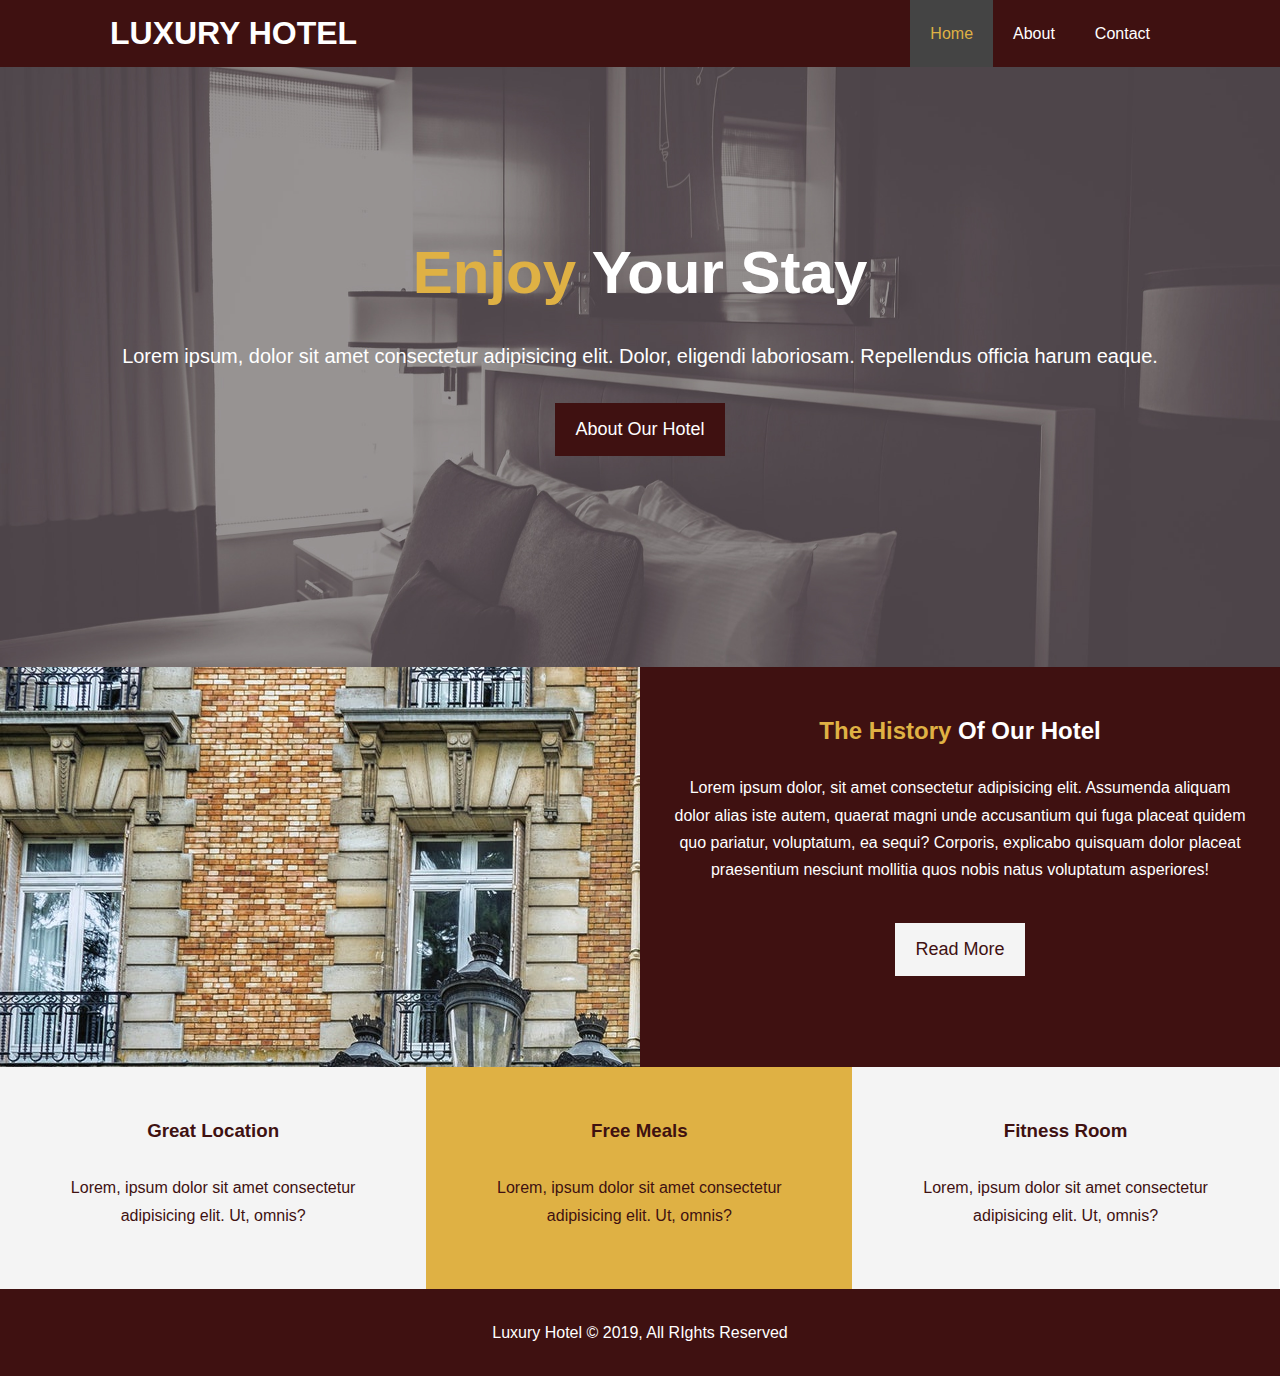
<file: index.html>
<!DOCTYPE html>
<html lang="en">
<head>
  <meta charset="UTF-8">
  <meta name="viewport" content="width=device-width, initial-scale=1.0">
  <meta http-equiv="X-UA-Compatible" content="ie=edge">
  <meta name="description" content="Welcome to the most extraordinary hotel in World">
  <meta name="keywords" content="hotel,new england hotel">
  <link rel="stylesheet" href="https://use.fontawesome.com/releases/v5.6.1/css/all.css" integrity="sha384-gfdkjb5BdAXd+lj+gudLWI+BXq4IuLW5IT+brZEZsLFm++aCMlF1V92rMkPaX4PP" crossorigin="anonymous">
  <link rel="stylesheet" href="css/style.css">
  <title>Luxury Hotel | Welcome</title>
</head>
<body>
  <header>
    <nav id="navbar">
      <div class="container">
        <h1 class="logo"><a href="index.html">LUXURY HOTEL</a></h1>
        <ul>
          <li><a class="current" href="index.html">Home</a></li>
          <li><a href="about.html">About</a></li>
          <li><a href="contact.html">Contact</a></li>
        </ul>
      </div>
    </nav>

    <div id="showcase">
      <div class="container">
        <div class="showcase-content">
          <h1><span class="text-primary">Enjoy</span> Your Stay</h1>
          <p class="lead">Lorem ipsum, dolor sit amet consectetur adipisicing elit. Dolor, eligendi laboriosam. Repellendus officia harum eaque.</p>
          <a class="btn" href="about.html">About Our Hotel</a>
        </div>
      </div>
    </div>
  </header>

  <section id="home-info" class="bg-dark">
    <div class="info-img">
      <img src="./img/photo-1.jpg" class="history-img"/>
    </div>
    <div class="info-content">
      <h2><span class="text-primary">The History</span> Of Our Hotel</h2>
      <p>
          Lorem ipsum dolor, sit amet consectetur adipisicing elit. Assumenda
          aliquam dolor alias iste autem, quaerat magni unde accusantium qui
          fuga placeat quidem quo pariatur, voluptatum, ea sequi? Corporis,
          explicabo quisquam dolor placeat praesentium nesciunt mollitia quos
          nobis natus voluptatum asperiores!
      </p>
      <a href="about.html" class="btn btn-light">Read More</a>
    </div>
  </section>

  <section id="features">
    <div class="box bg-light">
      <i class="fas fa-hotel fa-3x"></i>
      <h3>Great Location</h3>
      <p>Lorem, ipsum dolor sit amet consectetur adipisicing elit. Ut, omnis?</p>
    </div>
    <div class="box bg-primary">
        <i class="fas fa-utensils fa-3x"></i>
        <h3>Free Meals</h3>
        <p>Lorem, ipsum dolor sit amet consectetur adipisicing elit. Ut, omnis?</p>
    </div>
    <div class="box bg-light">
        <i class="fas fa-dumbbell fa-3x"></i>
        <h3>Fitness Room</h3>
        <p>Lorem, ipsum dolor sit amet consectetur adipisicing elit. Ut, omnis?</p>
    </div>
  </section>

  <div class="clr"></div>

  <footer id="main-footer1">
    <p>Luxury Hotel &copy; 2019, All RIghts Reserved</p>
  </footer>
</body>
</html>
</file>
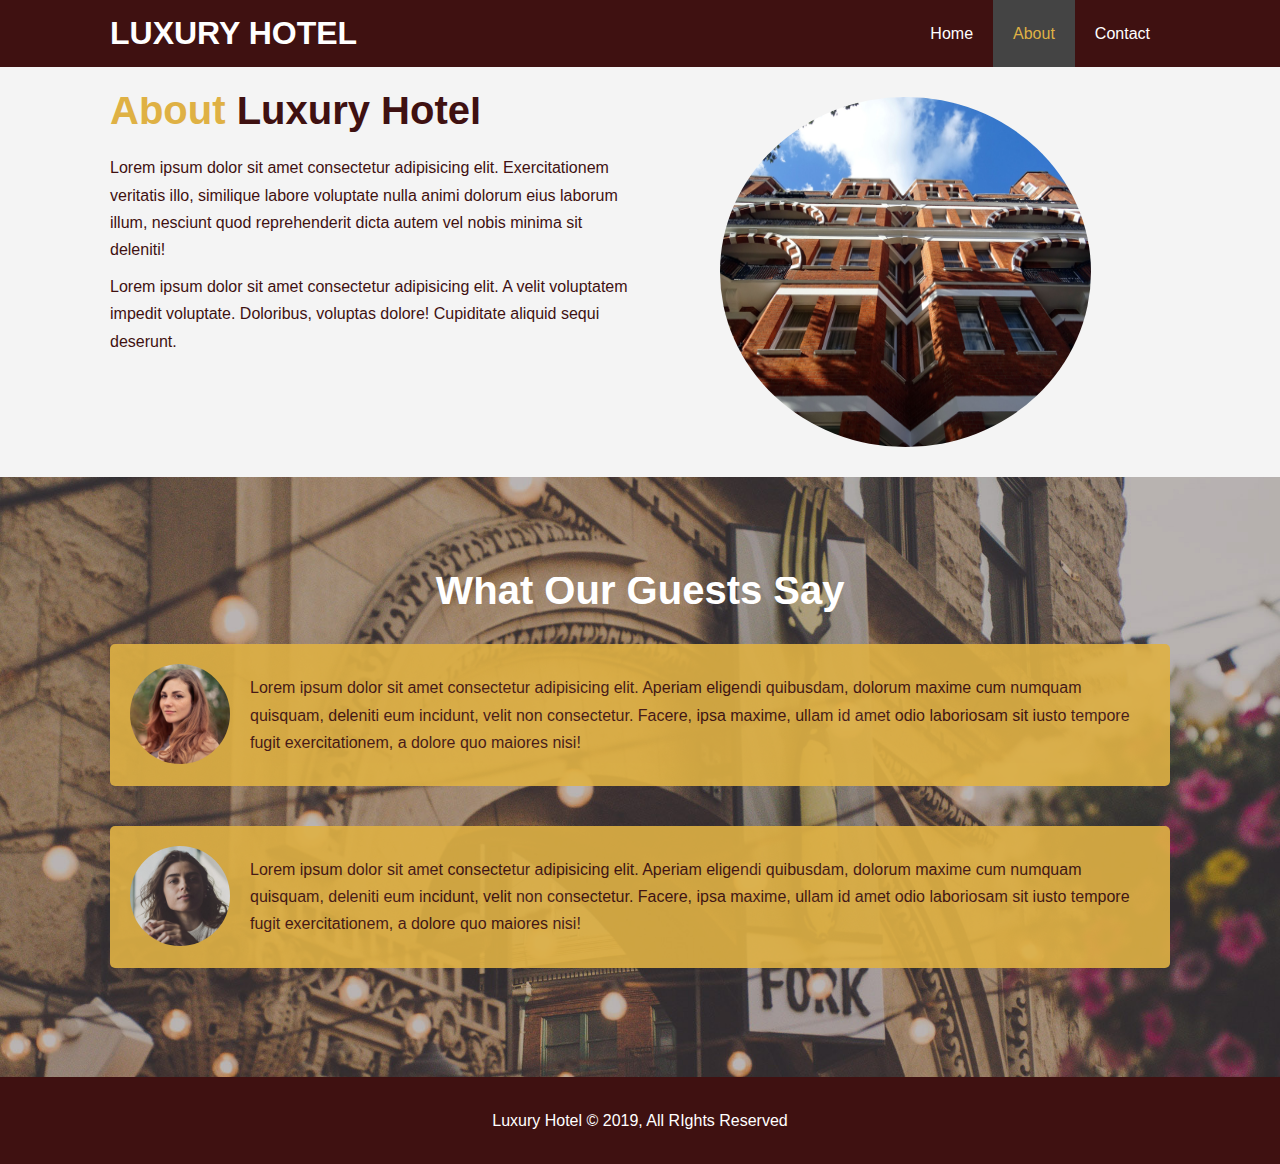
<file: about.html>
<!DOCTYPE html>
<html lang="en">
<head>
  <meta charset="UTF-8">
  <meta name="viewport" content="width=device-width, initial-scale=1.0">
  <meta http-equiv="X-UA-Compatible" content="ie=edge">
  <meta name="description" content="Welcome to the most extraordinary hotel in World">
  <meta name="keywords" content="hotel, hotel,new england hotel">
  <link rel="stylesheet" href="css/style.css">
  <title>Luxury Hotel | About</title>
</head>
<body>
  <header>
    <nav id="navbar">
      <div class="container">
        <h1 class="logo"><a href="index.html">LUXURY HOTEL</a></h1>
        <ul>
          <li><a href="index.html">Home</a></li>
          <li><a class="current" href="about.html">About</a></li>
          <li><a href="contact.html">Contact</a></li>
        </ul>
      </div>
    </nav>
  </header>

  <section id="about-info" class="bg-light py-3">
    <div class="container">
      <div class="info-left">
        <h1 class="l-heading"><span class="text-primary">About</span> Luxury Hotel</h1>
        <p>Lorem ipsum dolor sit amet consectetur adipisicing elit. Exercitationem veritatis illo, similique labore voluptate nulla animi dolorum eius laborum illum, nesciunt quod reprehenderit dicta autem vel nobis minima sit deleniti!</p>
        <p>Lorem ipsum dolor sit amet consectetur adipisicing elit. A velit voluptatem impedit voluptate. Doloribus, voluptas dolore! Cupiditate aliquid sequi deserunt.</p>
      </div>
      <div class="info-right">
        <img src="./img/photo-2.jpg" alt="hotel">
      </div>
    </div>
  </section>

  <div class="clr"></div>

  <section id="testimonials" class="py-3">
    <div class="container">
      <h2 class="l-heading">What Our Guests Say</h2>
      <div class="testimonial bg-primary">
        <img src="./img/person-1.jpg" alt="Samantha">
        <p>Lorem ipsum dolor sit amet consectetur adipisicing elit. Aperiam eligendi quibusdam, dolorum maxime cum numquam quisquam, deleniti eum incidunt, velit non consectetur. Facere, ipsa maxime, ullam id amet odio laboriosam sit iusto tempore fugit exercitationem, a dolore quo maiores nisi!</p>
      </div>

      <div class="testimonial bg-primary">
          <img src="./img/person-2.jpg" alt="Jen">
          <p>Lorem ipsum dolor sit amet consectetur adipisicing elit. Aperiam eligendi quibusdam, dolorum maxime cum numquam quisquam, deleniti eum incidunt, velit non consectetur. Facere, ipsa maxime, ullam id amet odio laboriosam sit iusto tempore fugit exercitationem, a dolore quo maiores nisi!</p>
        </div>
    </div>
  </section>

  <footer id="main-footer1">
    <p>Luxury Hotel &copy; 2019, All RIghts Reserved</p>
  </footer>
</body>
</html>
</file>
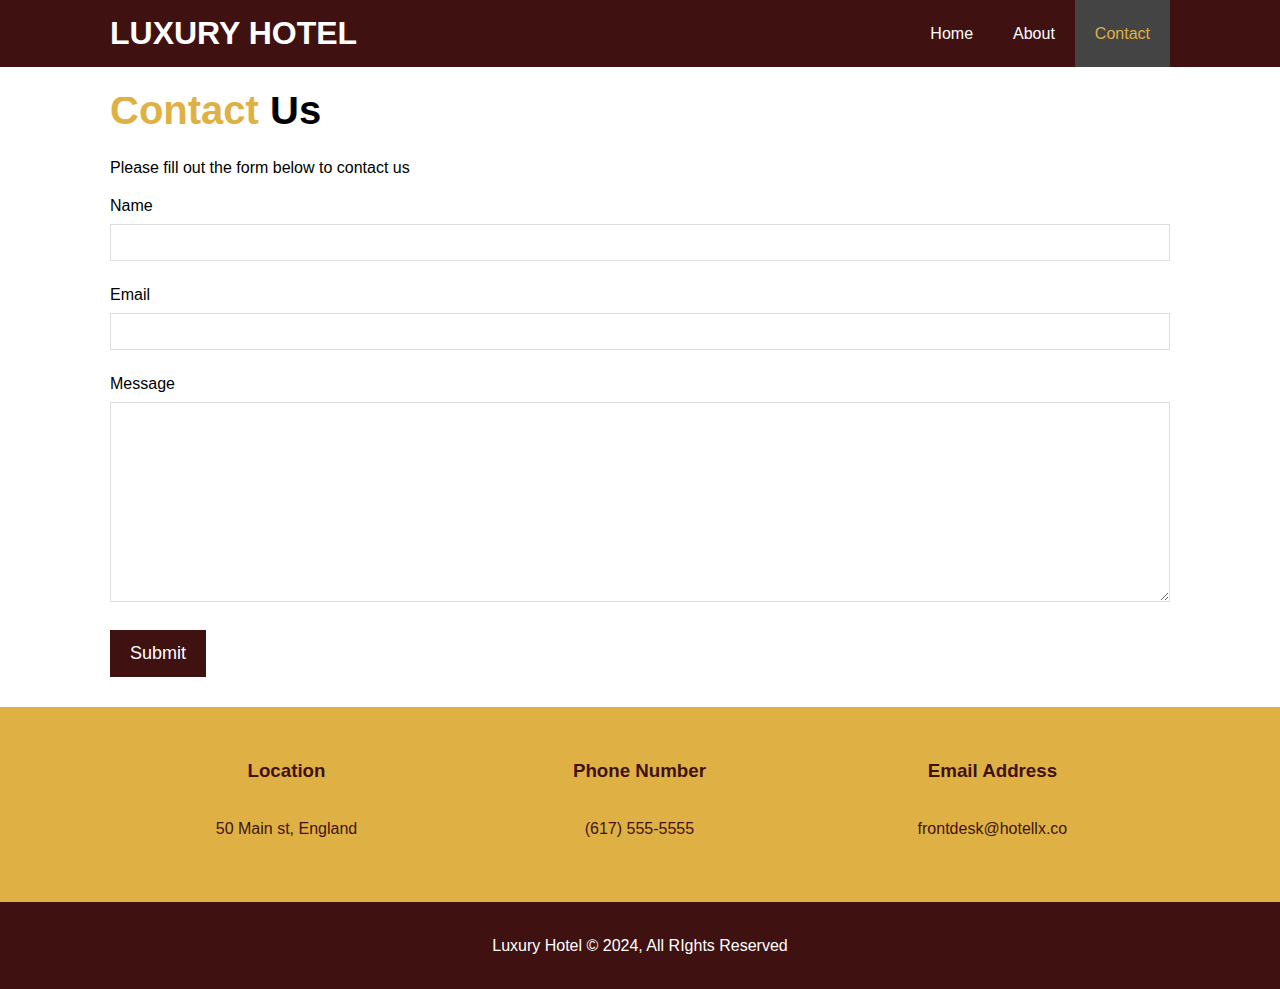
<file: contact.html>
<!DOCTYPE html>
<html lang="en">
<head>
  <meta charset="UTF-8">
  <meta name="viewport" content="width=device-width, initial-scale=1.0">
  <meta http-equiv="X-UA-Compatible" content="ie=edge">
  <meta name="description" content="Welcome to the most extraordinary hotel in ">
  <meta name="keywords" content="hotel,new england hotel">
  <link rel="stylesheet" href="https://use.fontawesome.com/releases/v5.6.1/css/all.css" integrity="sha384-gfdkjb5BdAXd+lj+gudLWI+BXq4IuLW5IT+brZEZsLFm++aCMlF1V92rMkPaX4PP" crossorigin="anonymous">
  <link rel="stylesheet" href="css/style.css">
  <title>Luxury Hotel | Contact</title>
</head>
<body>
  <header>
    <nav id="navbar">
      <div class="container">
        <h1 class="logo"><a href="index.html">LUXURY HOTEL</a></h1>
        <ul>
          <li><a href="index.html">Home</a></li>
          <li><a href="about.html">About</a></li>
          <li><a class="current" href="contact.html">Contact</a></li>
        </ul>
      </div>
    </nav>
  </header>

  <section id="contact-form" class="py-3">
    <div class="container">
      <h1 class="l-heading"><span class="text-primary">Contact</span> Us</h1>
      <p>Please fill out the form below to contact us</p>
      <form action="process.php">
        <div class="form-group">
          <label for="name">Name</label>
          <input type="text" name="name" id="name">
        </div>
        <div class="form-group">
          <label for="email">Email</label>
          <input type="email" name="email" id="email">
        </div>
        <div class="form-group">
          <label for="message">Message</label>
          <textarea name="message" id="message"></textarea>
        </div>
        <button type="submit" class="btn">Submit</button>
      </form>
    </div>
  </section>

  <section id="contact-info" class="bg-dark2">
    <div class="container">
        <div class="box">
            <i class="fas fa-hotel fa-3x"></i>
            <h3>Location</h3>
            <p>50 Main st, England</p>
          </div>
          <div class="box">
              <i class="fas fa-phone fa-3x"></i>
              <h3>Phone Number</h3>
              <p>(617) 555-5555</p>
          </div>
          <div class="box">
              <i class="fas fa-envelope fa-3x"></i>
              <h3>Email Address</h3>
              <p>frontdesk@hotellx.co</p>
          </div>
    </div>
  </section>

  <footer id="main-footer1" >
    <p>Luxury Hotel &copy; 2024, All RIghts Reserved</p>
  </footer>
</body>
</html>
</file>
<file: css/style.css>
/* Reset */
* {
  margin: 0;
  padding: 0;
  box-sizing: border-box;
}

:root {
  --MainColor: #3f1111;
  /* Define a CSS variable */
  --StyleColor: #dfb144;
}


/* Main Styling */
html,
body {
  font-family: 'Segoe UI', Tahoma, Geneva, Verdana, sans-serif;
  line-height: 1.7em;
}

a {
  color: var(--MainColor);
  text-decoration: none;
}

h1,
h2,
h3 {
  padding-bottom: 20px;
}

p {
  margin: 10px 0;
}

/* Utility Classes */
.container {
  margin: auto;
  max-width: 1100px;
  overflow: auto;
  padding: 0 20px;
}

.text-primary {
  color: var(--StyleColor);
}

.lead {
  font-size: 20px;
}

.btn {
  display: inline-block;
  font-size: 18px;
  color: #fff;
  background: var(--MainColor);
  padding: 13px 20px;
  border: none;
  cursor: pointer;
}

.btn:hover {
  background: var(--StyleColor);
  color: var(--MainColor);
}

.btn-light {
  background: #f4f4f4;
  color: var(--MainColor);
}

.bg-dark {
  background: var(--MainColor);
  color: #fff;
}

.bg-dark2 {
  background: var(--StyleColor);
  color: var(--MainColor);
}

.bg-light {
  background: #f4f4f4;
  color: var(--MainColor);
}

.bg-primary {
  background: var(--StyleColor);
  color: var(--MainColor);
}

.clr {
  clear: both;
}

.l-heading {
  font-size: 40px;
}

/* Padding */
.py-1 {
  padding: 10px 0;
}

.py-2 {
  padding: 20px 0;
}

.py-3 {
  padding: 30px 0;
}

/* Navbar */
#navbar {
  background: var(--MainColor);
  color: #fff;
  overflow: auto;
}

#navbar a {
  color: #fff;
}

#navbar h1 {
  float: left;
  padding-top: 20px;
}

#navbar ul {
  list-style: none;
  float: right;
}

#navbar ul li {
  float: left;
}

#navbar ul li a {
  display: block;
  padding: 20px;
  text-align: center;
}

#navbar ul li a:hover,
#navbar ul li a.current {
  background: #444;
  color: var(--StyleColor);
}

/* Showcase */
#showcase {
  background: url('../img/showcase.jpg') no-repeat center center/cover;
  height: 600px;
}

#showcase .showcase-content {
  color: #fff;
  text-align: center;
  padding-top: 170px;
}

#showcase .showcase-content h1 {
  font-size: 60px;
  line-height: 1.2em;
}

#showcase .showcase-content p {
  padding-bottom: 20px;
  line-height: 1.7em;
}

/* Home Info */
#home-info {
  height: 400px;
}

#home-info .info-img {
  float: left;
  width: 50%;
  background: url('../img/photo-1.jpg') no-repeat;
  min-height: 100%;
}

.history-img {
  display: none;
}

#home-info .info-content {
  float: right;
  width: 50%;
  height: 100%;
  text-align: center;
  padding: 50px 30px;
  overflow: hidden;
}

#home-info .info-content p {
  padding-bottom: 30px;
}

/* Features */
.box {
  float: left;
  width: 33.3%;
  padding: 50px;
  text-align: center;
}

.box i {
  margin-bottom: 10px;
}

/* About Info */
#about-info .info-right {
  float: right;
  width: 50%;
}

#about-info .info-right img {
  display: block;
  margin: auto;
  width: 70%;
  border-radius: 50%;
  min-height: 350px;
}

#about-info .info-left {
  float: left;
  width: 50%;
  min-height: 100%;
}

/* Testimonials */
#testimonials {
  height: 600px;
  background: url('../img/test-bg.jpg') no-repeat center center/cover;
  padding-top: 100px;
}

#testimonials h2 {
  color: #fff;
  text-align: center;
  padding-bottom: 40px;
}

#testimonials .testimonial {
  padding: 20px;
  margin-bottom: 40px;
  border-radius: 5px;
  opacity: 0.9;
}

#testimonials .testimonial img {
  width: 100px;
  float: left;
  margin-right: 20px;
  border-radius: 50%;
}

/* Contact Form */
#contact-form .form-group {
  margin-bottom: 20px;
}

#contact-form label {
  display: block;
  margin-bottom: 5px;
}

#contact-form input,
#contact-form textarea {
  width: 100%;
  padding: 10px;
  border: 1px #ddd solid;
}

#contact-form textarea {
  height: 200px;
}

#contact-form input:focus,
#contact-form textarea:focus {
  outline: none;
  border-color: var(--StyleColor);
}

/* Footer */
#main-footer1 {
  text-align: center;
  background: var(--MainColor);
  color: #fff;
  padding: 20px;
}

#main-footer2 {
  text-align: center;
  background: var(--StyleColor);
  color: #fff;
  padding: 20px;
}

/* Media queries */


@media only screen and (max-width: 490px) {
  #navbar .container {
    display: flex;
    flex-direction: column;
    justify-content: center;
    align-items: center;
  }
}

@media only screen and (max-width: 420px) {
  .showcase-content {
    margin-top: -80px;
  }
}

@media only screen and (max-width: 842px) {
  .history-img {
    display: block;
    width: 100vw;
    height: 60vh;
  }

  #home-info {
    height: 100%;
  }

  #home-info .info-content {
    height: 100%;
  }

  #home-info .info-content {
    background-color: #3f1111;
    float: none;
    width: 100%;
  }
}

@media only screen and (max-width: 528px) {

  #home-info {
    display: flex;
    flex-direction: column;
    justify-content: center;
    align-items: center;

  }

  #home-info .info-img {
    float: none;
    width: 100%;
  }

  #home-info .info-content {
    width: 100%;

  }

}

@media only screen and (max-width: 687px) {
  #features .box {
    float: none;
    width: 100%;
  }
}

@media only screen and (max-width: 720px) {
  #about-info .container .info-left {
   float: none;
   width: 100%;
  }
  #about-info .container .info-right {
   float: none;
   width:100%;
  }
}
@media only screen and (max-width: 740px) {

  #testimonials {
    height: 100%;
  }

}
@media only screen and (max-width: 757px) {

  #contact-info .container {
    display: flex;
    flex-direction: column;
  }
  #contact-info .container .box {
    width: 100%;
    border-bottom: #3f1111 dotted 5px;
  }
  #contact-info .container .box:last-child {
    border-bottom: none;
  }

}
</file>
